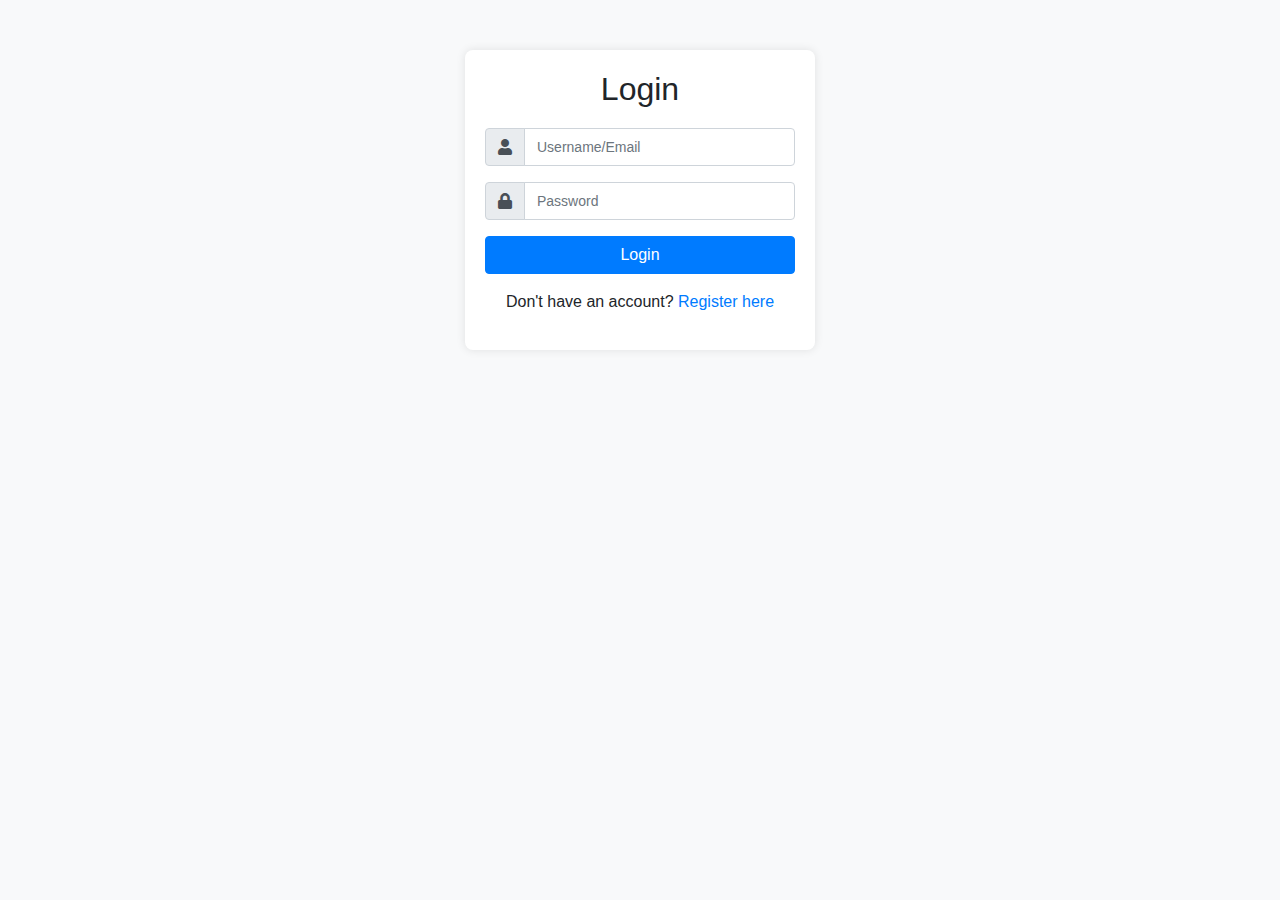
<file: login/index.html>
<!DOCTYPE html>
<html lang="en">
<head>
    <meta charset="UTF-8">
    <meta name="viewport" content="width=device-width, initial-scale=1.0">
    <title>Login Page</title>
    <link rel="stylesheet" href="https://stackpath.bootstrapcdn.com/bootstrap/4.5.2/css/bootstrap.min.css">
    <link rel="stylesheet" href="styles.css"> <!-- Link to your CSS file -->
    <link rel="stylesheet" href="https://cdnjs.cloudflare.com/ajax/libs/font-awesome/5.15.4/css/all.min.css"> <!-- Font Awesome -->
</head>
<body>
    <div class="login-container">
        <h2 class="text-center">Login</h2>
        <form id="loginForm">
            <div class="form-group">
                <div class="input-group">
                    <div class="input-group-prepend">
                        <span class="input-group-text"><i class="fas fa-user"></i></span> <!-- Human icon -->
                    </div>
                    <input type="text" class="form-control" id="username" name="username" placeholder="Username/Email" required>
                </div>
            </div>
            <div class="form-group">
                <div class="input-group">
                    <div class="input-group-prepend">
                        <span class="input-group-text"><i class="fas fa-lock"></i></span>
                    </div>
                    <input type="password" class="form-control" id="password" name="password" placeholder="Password" required>
                </div>
            </div>
            <button type="submit" class="btn btn-primary btn-block">Login</button>
            <p class="text-center mt-3">Don't have an account? <a href="register.html">Register here</a></p>
        </form>
    </div>

    <script src="https://code.jquery.com/jquery-3.6.0.min.js"></script>
    <script src="https://cdn.jsdelivr.net/npm/@popperjs/core@2.9.2/dist/umd/popper.min.js"></script>
    <script src="https://stackpath.bootstrapcdn.com/bootstrap/4.5.2/js/bootstrap.bundle.min.js"></script>
    <script src="script.js" defer></script>
</body>
</html>
</file>
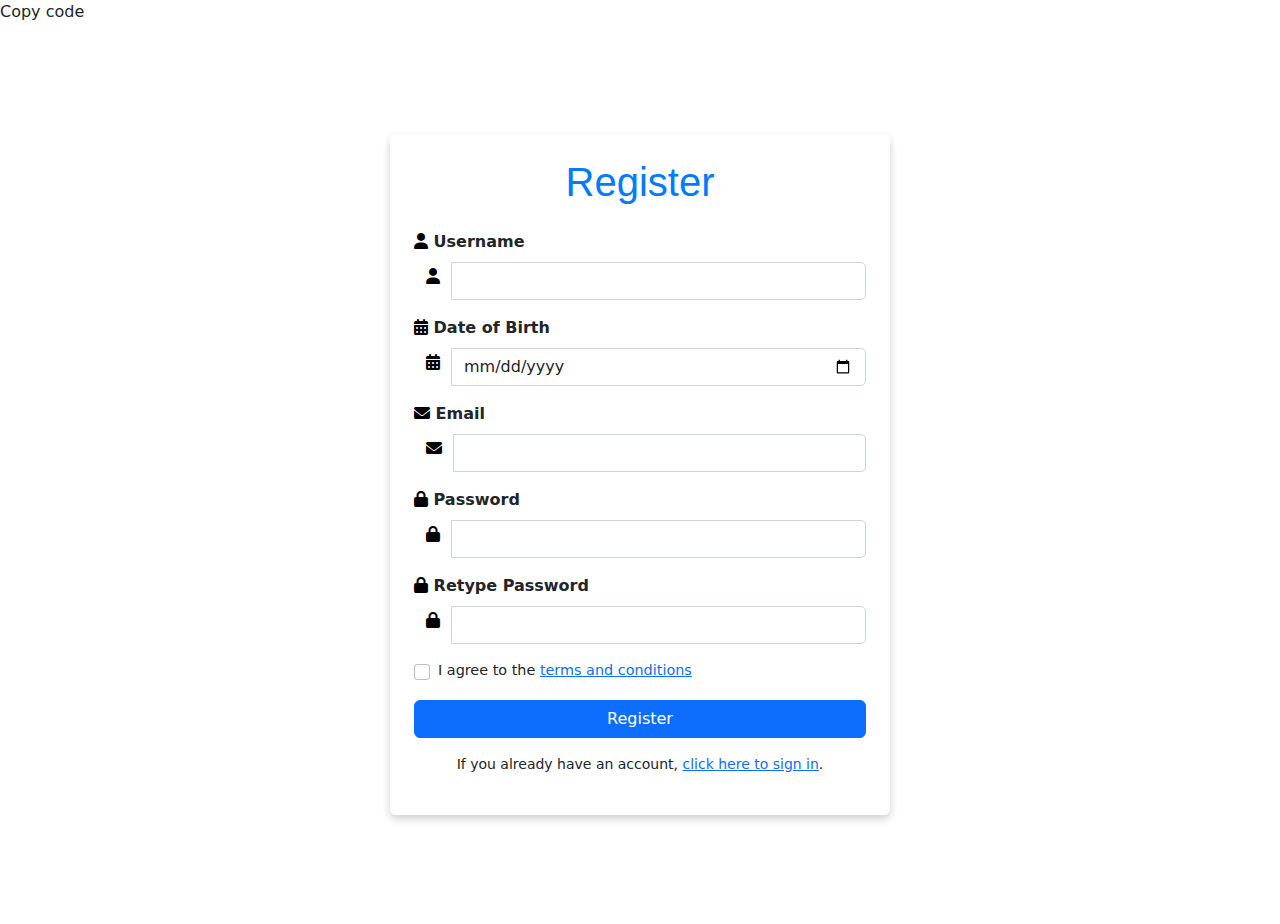
<file: register/index.html>
Copy code
<!DOCTYPE html>
<html lang="en">
<head>
    <meta charset="UTF-8">
    <meta name="viewport" content="width=device-width, initial-scale=1.0">
    <title>Registration Form</title>
    
    <link rel="stylesheet" href="bootstrap/css/bootstrap.min.css">
    <link rel="stylesheet" href="https://cdnjs.cloudflare.com/ajax/libs/font-awesome/6.0.0-beta3/css/all.min.css">
    <link rel="preload" href="styles.css" as="style" onload="this.onload=null;this.rel='stylesheet'">
    <noscript><link rel="stylesheet" href="styles.css"></noscript>
</head>
<body>
    <div class="container d-flex align-items-center vh-100">
        <div class="registration-form p-4 rounded mx-auto">
            <h1 class="text-center mb-4">Register</h1>
            <form id="registrationForm">
                <div class="mb-3">
                    <label for="username" class="form-label">
                        <i class="fas fa-user" style="color: black;"></i> Username
                    </label>
                    <div class="input-group">
                        <div class="input-group-prepend">
                            <span class="input-group-text"><i class="fas fa-user" style="color: black;"></i></span>
                        </div>
                        <input type="text" class="form-control" id="username" required>
                    </div>
                </div>
                <div class="mb-3">
                    <label for="dob" class="form-label">
                        <i class="fas fa-calendar-alt" style="color: black;"></i> Date of Birth
                    </label>
                    <div class="input-group">
                        <div class="input-group-prepend">
                            <span class="input-group-text"><i class="fas fa-calendar-alt" style="color: black;"></i></span>
                        </div>
                        <input type="date" class="form-control" id="dob" required>
                    </div>
                </div>
                <div class="mb-3">
                    <label for="email" class="form-label">
                        <i class="fas fa-envelope" style="color: black;"></i> Email
                    </label>
                    <div class="input-group">
                        <div class="input-group-prepend">
                            <span class="input-group-text"><i class="fas fa-envelope" style="color: black;"></i></span>
                        </div>
                        <input type="email" class="form-control" id="email" required>
                    </div>
                </div>
                <div class="mb-3">
                    <label for="password" class="form-label">
                        <i class="fas fa-lock" style="color: black;"></i> Password
                    </label>
                    <div class="input-group">
                        <div class="input-group-prepend">
                            <span class="input-group-text"><i class="fas fa-lock" style="color: black;"></i></span>
                        </div>
                        <input type="password" class="form-control" id="password" required>
                    </div>
                </div>
                <div class="mb-3">
                    <label for="retype-password" class="form-label">
                        <i class="fas fa-lock" style="color: black;"></i> Retype Password
                    </label>
                    <div class="input-group">
                        <div class="input-group-prepend">
                            <span class="input-group-text"><i class="fas fa-lock" style="color: black;"></i></span>
                        </div>
                        <input type="password" class="form-control" id="retype-password" required>
                    </div>
                </div>
                <div class="form-check mb-3">
                    <input type="checkbox" class="form-check-input" id="terms" required>
                    <label class="form-check-label" for="terms">
                        I agree to the <a href="#" class="text-primary">terms and conditions</a>
                    </label>
                </div>
                <button type="submit" class="btn btn-primary w-100">Register</button>
                <p class="mt-3 text-center">
                    <small>If you already have an account, <a href="index.html">click here to sign in</a>.</small>
                </p>
            </form>
        </div>
    </div>

    <!-- Load jQuery before your custom script -->
    <script src="https://code.jquery.com/jquery-3.6.0.min.js " async></script>
    <script src="bootstrap/js/bootstrap.bundle.min.js" async></script>
    <script src="script.js" defer></script>
</body>
</html>
</file>
<file: login/styles.css>
:root {
    --background-color: #f8f9fa; /* Light gray background */
    --form-background-color: white; /* White background for the form */
    --form-max-width: 350px; /* Maximum width for the form */
    --form-padding: 20px; /* Padding for the form */
    --border-radius: 8px; /* Border radius for the form */
    --box-shadow: 0 0 10px rgba(0, 0, 0, 0.1); /* Subtle shadow */
    --font-size: 14px; /* Base font size */
    --input-height: 38px; /* Input height */
}

body {
    background-color: var(--background-color); /* Use the global background color */
}

.form-control {
    height: var(--input-height); /* Use the global input height */
    font-size: var(--font-size); /* Use the global font size */
}

.login-container {
    max-width: var(--form-max-width); /* Use the global max width */
    margin: 50px auto; /* Center the form with margin on top and bottom */
    padding: var(--form-padding); /* Use the global padding */
    background-color: var(--form-background-color); /* Use the global form background color */
    border-radius: var(--border-radius); /* Use the global border radius */
    box-shadow: var(--box-shadow); /* Use the global box shadow */
}

h2 {
    margin-bottom: 20px; /* Space below the heading */
}
</file>
<file: register/styles.css>
:root {
    --background-color: rgba(255, 255, 255, 0.9);
    --form-width: 500px;
    --form-min-height: 400px;
    --form-border-radius: 10px;
    --form-box-shadow: 0 4px 8px rgba(0, 0, 0, 0.2);
}

body {
    background-image: url('C:/Users/manoj/Downloads/representation-user-experience-interface-design.jpg');
    background-size: cover;
    background-position: center;
    background-repeat: no-repeat;
    height: 100vh;
    margin: 0;
}

.registration-form {
    background-color: var(--background-color);
    border-radius: var(--form-border-radius);
    box-shadow: var(--form-box-shadow);
    padding: 20px;
    width: var(--form-width);
    height: auto;
    min-height: var(--form-min-height);
}

h1 {
    color: #007bff;
    font-family: 'Arial', sans-serif;
}

.form-label {
    font-weight: bold;
}

.form-control {
    border-radius: 5px;
}

.input-group-text {
    background-color: transparent; /* Make the background of the icon transparent */
    border: none; /* Remove border for a cleaner look */
}

.form-check-label {
    font-size: 0.9rem;
}

@media (max-width: 576px) {
    h1 {
        font-size: 1.5rem;
    }
}
</file>
